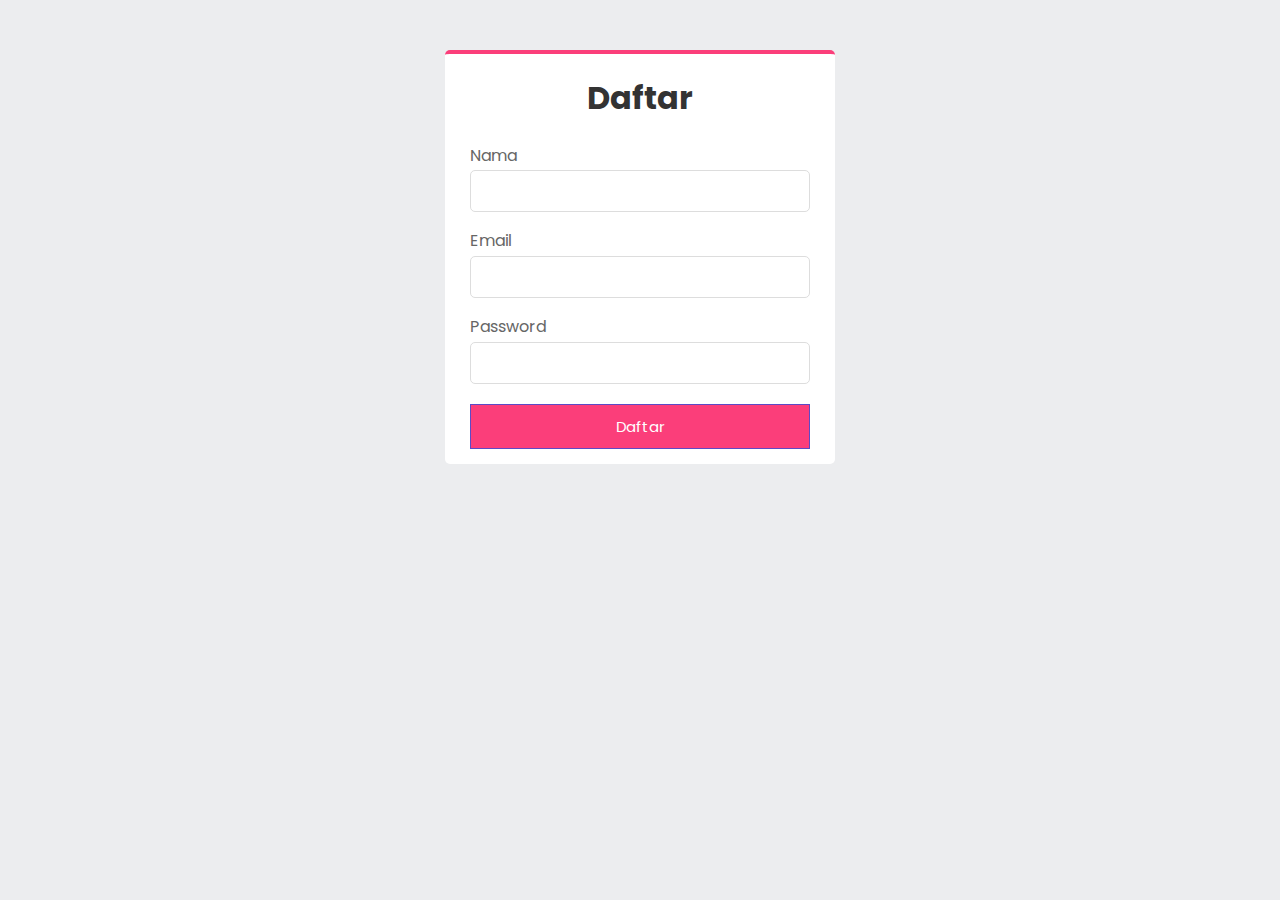
<file: Form signup/index.html>
<!DOCTYPE html>
<html lang="en">
<head>
  <meta charset="UTF-8">
  <meta http-equiv="X-UA-Compatible" content="IE=edge">
  <meta name="viewport" content="width=device-width, initial-scale=1.0">
  <link rel="stylesheet" href="styles.css">
  <title>Daftar</title>
</head>
<body>
    <!-- Container Start -->
    <div id="container">
      <!-- Form Wrap Start -->
      <div class="form-wrap">
        <h1>Daftar</h1>
        
        <!-- Form Start -->
        <form>
          <div class="form-group">
            <label for="first-name">Nama</label>
            <input type="text" name="firstname" id="first-name">
          </div>
          <div class="form-group">
            <label for="email">Email</label>
            <input type="email" name="email" id="email" required>
          </div>
          <div class="form-group">
            <label for="password">Password</label>
            <input type="password" name="password" id="password" minlength="8">
          </div>
          <button type="submit">Daftar</button></a>  
          
        </form>
        <!-- Form Close -->
      </div>
    </div>
    <!-- Container Start -->
</body>
</html>
</file>
<file: Form signup/styles.css>
@import url('https://fonts.googleapis.com/css2?family=Poppins&display=swap');

*{
  margin: 0;
  padding: 0;
  box-sizing: border-box;
}

body{
  font-family: 'poppins';
  background-color: #ecedef;
  line-height: 1.8;
}

a{
  text-decoration: none;
}

#container{
  max-width: 430px;
  margin: 30px auto;
  padding: 20px
}

.form-wrap{
  background: #fff;
  padding: 15px 25px;
  color: #333;
  border-top: 4px solid #FB3E7A;
  border-radius: 05px;
}

.form-wrap h1,
.form-wrap p{
  text-align: center;
}

.form-wrap .form-group{
  margin-top: 15px;
}

.form-wrap .form-group label{
  display: block;
  color: #666
}

.form-wrap .form-group input{
  width: 100%;
  padding: 10px;
  border: #ddd 1px solid;
  border-radius: 5px;
  font-family: 'poppins';
}

.form-wrap button{
  display: block;
  width: 100%;
  padding: 10px;
  margin-top: 20px;
  background-color: #FB3E7A;
  color: #fff;
  cursor: pointer;
  border: 1px solid #5D4AC5;
  font-family: 'poppins';
  font-size: 15px;
  transition: 1s;
}

.form-wrap button:hover{
  background-color: #5D4AC5;
  transition: 1s;
}

.form-wrap .bottom-text{
  font-size: 13px;
  margin-top: 20px;
}

footer{
  text-align: center;
  margin-top: 10px;
  color: #333;
}

footer a{
  color: #49c1a2
}
</file>
